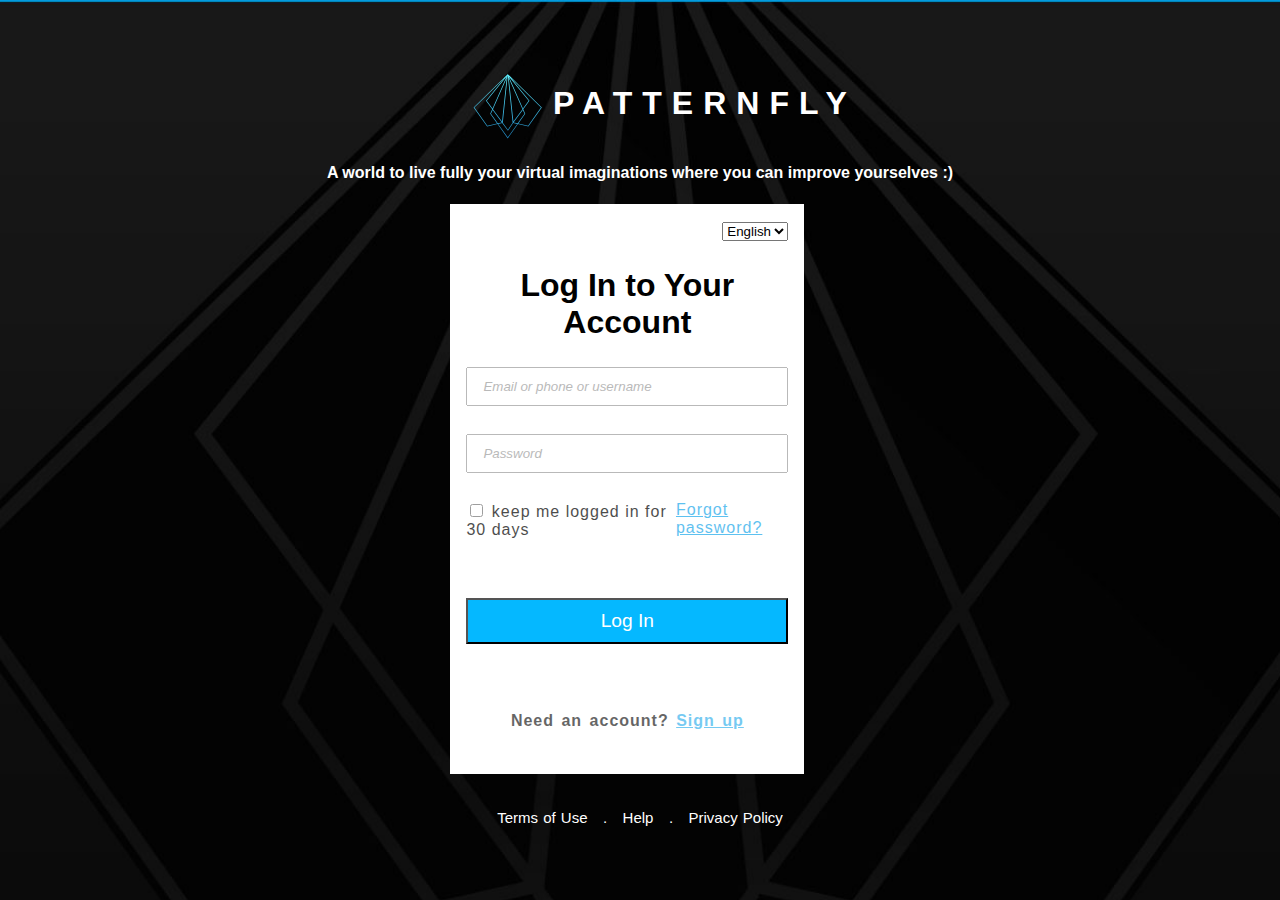
<file: index.html>
<!DOCTYPE html>
<html>
    <head>
        <meta name="viewport" content="width=device-width, initial-scale=1.0">
        <title>
            Art of Heart!
        </title>
        <style>
            @media print {
                body{
                    
                    background-color: gray !important;
                }
            }

            body{
                background-image: url(background_image.jpeg);
                background-repeat: no-repeat;
                height: 100%;
                background-size: cover;
                background-attachment: scroll;

                font-family :'Franklin Gothic Medium', 'Arial Narrow', Arial, sans-serif;
            }
            .div1{
                background-color: white;
                margin: 1% 35% 2% 35%;
                height: 50%;
                width:  28%;
                display: grid;
                grid-auto-rows: minmax(100%,auto);
                grid-gap: 20px;
                }
            .foorm{
                display: grid;
                grid-gap: 5px;
                
                padding-right: 1em;
                padding-left: 1em;
            }
            .f2{
                text-align: center;
            }
            
            .select{
                justify-self: end;
                
            }

           .div2{
                margin-top: 5%;
                margin-left: 36%;
                margin-right: 46%;
                display: grid;
                grid-template-columns: 1fr 1fr;
               
            }
            .div2-1{
              align-self: flex-end;
              justify-content: center;
            }
            .div2-2{
                color: white;
               
                letter-spacing: 10px;
                align-self: flex-start;
                justify-content: center;

            }
            
            div.bel{
                text-align: center;
                color: white;
                
            }

          .list{
                text-align: center;
                color: white;
                list-style: none;
                padding: 10px;
                word-spacing: 1px;
            }
            .list li{
                display: inline-block;
                font-size: 15px;
                padding-left: 5px;
                padding-right:5px;
                
            }
            input[type=text]{
                width: 100%;
                opacity: 0.5;
                box-sizing: border-box;
                padding-left:15px;
                padding-right: 15px;
                padding-top: 10px;
                padding-bottom: 10px;
                font-style: italic;
            }
            div.checkb{
              
              display:inline-flex;
              opacity:0.7;
              
              width:100%;
              justify-content: space-between;
              letter-spacing: 1px;
              border: none;
              
          }
          input[type=submit]{
                width: 100%;
                box-sizing: border-box;
                padding-left:15px;
                padding-right: 15px;
                padding-top: 10px;
                padding-bottom: 10px;
                color:white;
                background-color: rgb(5, 184, 255);
                font-size:larger;
            }
            div.signup{
                text-align: center;
                width: 100%;
                opacity: 0.6;
                word-spacing: 2px;
                letter-spacing: 1px;
            }
            @media only screen and (max-width: 768px) {
                [class="div1"] {
                    margin:auto;
                height:100%;
                width:  80%;
                     }
                [class="div2"]{
                   
                    margin-left: 10%;
                    margin-right: 10%;
                    display: grid;
                grid-template-columns: 1fr 1fr;
                }
                [class=".div2-1"]{
                  align-self: flex-end;
              
                }
                [class=".div2-2"]{
                    align-self: flex-start;
                
                }
            }
        </style>
    </head>
    <body>
       <div>
            <div class="div2"> 
            
                <div class="div2-1"><img src="icon.svg" height=65px width=90px></div>

               <div class="div2-2"> <h1>PATTERNFLY</h1> </div>
            
            </div>
            <div class="bel">
                <h4>A world to live fully your virtual imaginations where you can improve yourselves :)</h4>
            </div>
            <div class="div1">
                <form>
                <div class="foorm">
                    
                    <div class="select">
                        <br>
                        <select name="language" id="lan">
                            <option value="English">English</option>
                            <option value="Hindi">Hindi</option>
                        </select>
                    </div>
                    <div class="form f2"><h1>Log In to Your Account</h1></div>
                    <div class="inputs">
                        <input type="text" id="name" name="uname" placeholder="Email or phone or username" required/>
                    </div>
                    <br>
                    <div class="inputs">
                        <input type="text" id="password" name="password" placeholder="Password" required/>
                    </div>
                    <br>
                    <div class="checkb">
                        <div> <input type="checkbox" id="signin" name="sigin"ss/>
                        <label for="signin">keep me logged in for 30 days</label>
                        </div>
                       <div><a href="Assignment2.html" style="color: rgb(26, 168, 235);" target="_blank">Forgot password?</a>
                        </div>

                    </div>    
                    <div class="buttons">
                        <br><br><br>
                        <input type="submit" id="login" name="login" value="Log In"/>
                    </div>
                    <br>
                        <br>
                        
                        <div class="signup">
                            <h4>Need an account? <a href="Assignment2.html" target="_blank" style="color: rgb(26, 168, 235);"> Sign up</a></h4>
                        </div>
                        <br>
                </div>
            </form>
            </div>
            <div>
            <ul class="list">
                <li>Terms of Use</li>
                <li>.</li>
                <li>Help</li>
                <li>.</li>
                <li>Privacy Policy</li>
            </ul>
            </div>
       </div>
    </body>
</html>
<!--<form>
                        <br>
                        <div class="selec">
                            <select name="language" id="lan">
                                <option value="English">English</option>
                                <option value="Hindi">Hindi</option>
                            </select>
                        </div>
                        <div class="h22">
                            <h2>Log In to Your Account</h2>
                        </div>
                        <div class="inputs">
                            <input type="text" id="name" name="uname" placeholder="Email or phone or username" required/>
                        </div>
                        <br>
                        <div class="inputs">
                            <input type="text" id="password" name="password" placeholder="Password" required/>
                        </div>
                        <br>
                        <div class="checkb">
                            <div> <input type="checkbox" id="signin" name="sigin"ss/>
                            <label for="signin">keep me logged in for 30 days</label>
                            </div>
                           <div><a href="Assignment.html" style="color: rgb(26, 168, 235);" target="_blank">Forgot password?</a>
                            </div>

                        </div>
                        <br>
                        <br>
                        <br>
                        <div class="buttons">
                            <input type="button" id="login" name="login" value="Log In"/>
                        </div>
                        <br>
                        <br>
                        
                        <div class="signup">
                            <h3>Need an account? <a href="Assignment.html" target="_blank" style="color: rgb(26, 168, 235);"> Sign up</a></h3>
                        </div>
                        <br>
                        
                    </form>-->
                    <!--
            /*
            div.selec{
                text-align:right;
                opacity:0.7;
            }
            
            select{
                border: none;
                border-color: white;
            }
            div.h22{
                text-align: center;
                opacity: 0.8;
                
            }
            /*
            div.formm{
               margin-top: 30px;
                margin-left:30px;
                margin-right:30px;
                

                
            }
            div.inputs{
                height: 50%;
            }
            input[type=text]{
                width: 100%;
                opacity: 0.5;
                box-sizing: border-box;
                padding-left:15px;
                padding-right: 15px;
                padding-top: 10px;
                padding-bottom: 10px;
                font-style: italic;
            }
            input[type=button]{
                width: 100%;
                box-sizing: border-box;
                padding-left:15px;
                padding-right: 15px;
                padding-top: 10px;
                padding-bottom: 10px;
                color:white;
                background-color: rgb(5, 184, 255);
                font-size:larger;
            }
            div.signup{
                text-align: center;
                width: 100%;
                opacity: 0.6;
                word-spacing: 2px;
                letter-spacing: 1px;
            }
            div.checkb{
              
                display:inline-flex;
                opacity:0.7;
                
                width:100%;
                justify-content: space-between;
                
                padding-right:6px;
                border: none;
                
            }*/-->
</file>
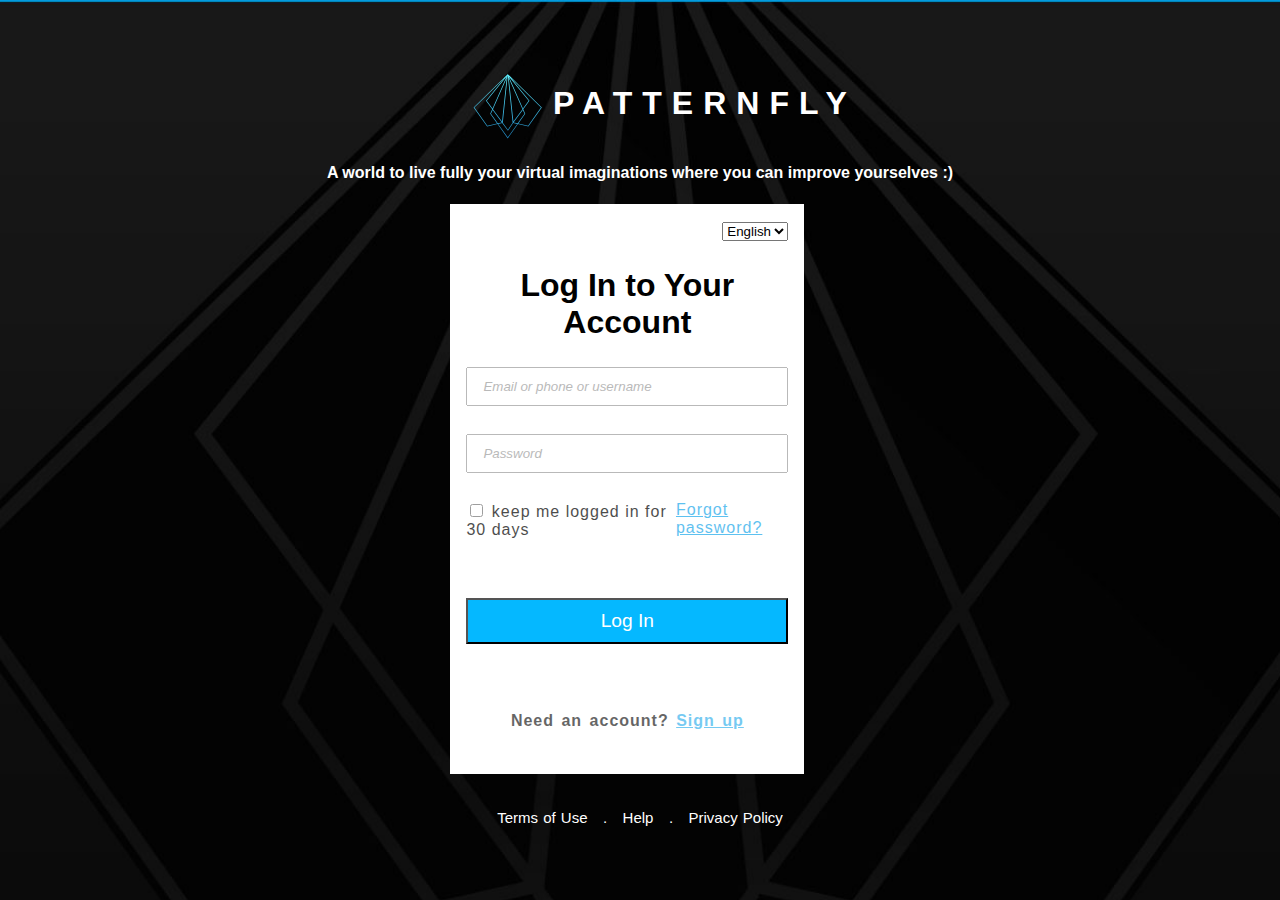
<file: index2.html>
<!DOCTYPE html>
<html>
    <head>
        <meta name="viewport" content="width=device-width, initial-scale=1.0">
        <link rel="stylesheet" href="style2.css">
        <title>
            Art of Heart!
        </title>
        
    </head>
    <body>
       <div>
            <div class="div2"> 
            
                <div class="div2-1"><img src="icon.svg" height=65px width=90px></div>

               <div class="div2-2"> <h1>PATTERNFLY</h1> </div>
            
            </div>
            <div class="bel">
                <h4>A world to live fully your virtual imaginations where you can improve yourselves :)</h4>
            </div>
            <div class="div1">
                <form>
                <div class="foorm">
                    
                    <div class="select">
                        <br>
                        <select name="language" id="lan">
                            <option value="English">English</option>
                            <option value="Hindi">Hindi</option>
                        </select>
                    </div>
                    <div class="form f2"><h1>Log In to Your Account</h1></div>
                    <div class="inputs">
                        <input type="text" id="name" name="uname" placeholder="Email or phone or username" required/>
                    </div>
                    <br>
                    <div class="inputs">
                        <input type="text" id="password" name="password" placeholder="Password" required/>
                    </div>
                    <br>
                    <div class="checkb">
                        <div> <input type="checkbox" id="signin" name="sigin"ss/>
                        <label for="signin">keep me logged in for 30 days</label>
                        </div>
                       <div><a href="Assignment2.html" style="color: rgb(26, 168, 235);" target="_blank">Forgot password?</a>
                        </div>

                    </div>    
                    <div class="buttons">
                        <br><br><br>
                        <input type="submit" id="login" name="login" value="Log In"/>
                    </div>
                    <br>
                        <br>
                        
                        <div class="signup">
                            <h4>Need an account? <a href="Assignment2.html" target="_blank" style="color: rgb(26, 168, 235);"> Sign up</a></h4>
                        </div>
                        <br>
                </div>
            </form>
            </div>
            <div>
            <ul class="list">
                <li>Terms of Use</li>
                <li>.</li>
                <li>Help</li>
                <li>.</li>
                <li>Privacy Policy</li>
            </ul>
            </div>
       </div>
    </body>
</html>
<!--<form>
                        <br>
                        <div class="selec">
                            <select name="language" id="lan">
                                <option value="English">English</option>
                                <option value="Hindi">Hindi</option>
                            </select>
                        </div>
                        <div class="h22">
                            <h2>Log In to Your Account</h2>
                        </div>
                        <div class="inputs">
                            <input type="text" id="name" name="uname" placeholder="Email or phone or username" required/>
                        </div>
                        <br>
                        <div class="inputs">
                            <input type="text" id="password" name="password" placeholder="Password" required/>
                        </div>
                        <br>
                        <div class="checkb">
                            <div> <input type="checkbox" id="signin" name="sigin"ss/>
                            <label for="signin">keep me logged in for 30 days</label>
                            </div>
                           <div><a href="Assignment.html" style="color: rgb(26, 168, 235);" target="_blank">Forgot password?</a>
                            </div>

                        </div>
                        <br>
                        <br>
                        <br>
                        <div class="buttons">
                            <input type="button" id="login" name="login" value="Log In"/>
                        </div>
                        <br>
                        <br>
                        
                        <div class="signup">
                            <h3>Need an account? <a href="Assignment.html" target="_blank" style="color: rgb(26, 168, 235);"> Sign up</a></h3>
                        </div>
                        <br>
                        
                    </form>-->
                    <!--
            /*
            div.selec{
                text-align:right;
                opacity:0.7;
            }
            
            select{
                border: none;
                border-color: white;
            }
            div.h22{
                text-align: center;
                opacity: 0.8;
                
            }
            /*
            div.formm{
               margin-top: 30px;
                margin-left:30px;
                margin-right:30px;
                

                
            }
            div.inputs{
                height: 50%;
            }
            input[type=text]{
                width: 100%;
                opacity: 0.5;
                box-sizing: border-box;
                padding-left:15px;
                padding-right: 15px;
                padding-top: 10px;
                padding-bottom: 10px;
                font-style: italic;
            }
            input[type=button]{
                width: 100%;
                box-sizing: border-box;
                padding-left:15px;
                padding-right: 15px;
                padding-top: 10px;
                padding-bottom: 10px;
                color:white;
                background-color: rgb(5, 184, 255);
                font-size:larger;
            }
            div.signup{
                text-align: center;
                width: 100%;
                opacity: 0.6;
                word-spacing: 2px;
                letter-spacing: 1px;
            }
            div.checkb{
              
                display:inline-flex;
                opacity:0.7;
                
                width:100%;
                justify-content: space-between;
                
                padding-right:6px;
                border: none;
                
            }*/-->
</file>
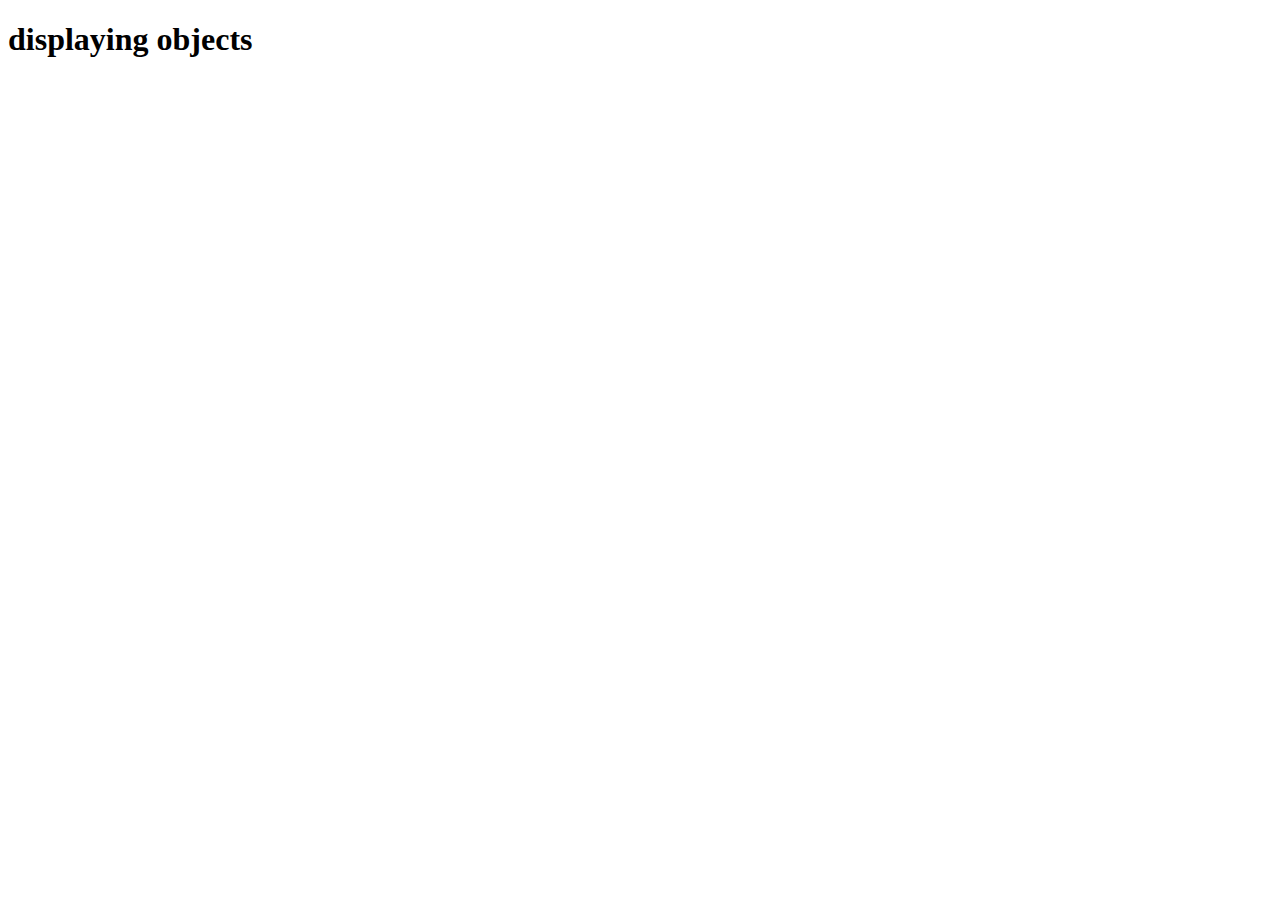
<file: Simple.html>
<!DOCTYPE html>
<html>
<head>
    <title>Objects</title>
   
</head>
<body>
    
    <h1>displaying objects</h1>
    <p id="p1"></p>
    <br>
    <p id="p2"></p>
    <br>
    <p id="p3"></p>
    <br>
    <script src="JsPrototype.js"></script>
</body>
</html>
</file>
<file: style2.css>
@media print {
    body{
        
        background-color: gray !important;
    }
}

body{
    background-image: url(background_image.jpeg);
    background-repeat: no-repeat;
    height: 100%;
    background-size: cover;
    background-attachment: scroll;

    font-family :'Franklin Gothic Medium', 'Arial Narrow', Arial, sans-serif;
}
.div1{
    background-color: white;
    margin: 1% 35% 2% 35%;
    height: 50%;
    width:  28%;
    display: grid;
    grid-auto-rows: minmax(100%,auto);
    grid-gap: 20px;
    }
.foorm{
    display: grid;
    grid-gap: 5px;
    
    padding-right: 1em;
    padding-left: 1em;
}
.f2{
    text-align: center;
}

.select{
    justify-self: end;
    
}

.div2{
    margin-top: 5%;
    margin-left: 36%;
    margin-right: 46%;
    display: grid;
    grid-template-columns: 1fr 1fr;
   
}
.div2-1{
  align-self: flex-end;
  justify-content: center;
}
.div2-2{
    color: white;
   
    letter-spacing: 10px;
    align-self: flex-start;
    justify-content: center;

}

div.bel{
    text-align: center;
    color: white;
    
}

.list{
    text-align: center;
    color: white;
    list-style: none;
    padding: 10px;
    word-spacing: 1px;
}
.list li{
    display: inline-block;
    font-size: 15px;
    padding-left: 5px;
    padding-right:5px;
    
}
input[type=text]{
    width: 100%;
    opacity: 0.5;
    box-sizing: border-box;
    padding-left:15px;
    padding-right: 15px;
    padding-top: 10px;
    padding-bottom: 10px;
    font-style: italic;
}
div.checkb{
  
  display:inline-flex;
  opacity:0.7;
  
  width:100%;
  justify-content: space-between;
  letter-spacing: 1px;
  border: none;
  
}
input[type=submit]{
    width: 100%;
    box-sizing: border-box;
    padding-left:15px;
    padding-right: 15px;
    padding-top: 10px;
    padding-bottom: 10px;
    color:white;
    background-color: rgb(5, 184, 255);
    font-size:larger;
}
div.signup{
    text-align: center;
    width: 100%;
    opacity: 0.6;
    word-spacing: 2px;
    letter-spacing: 1px;
}
 /*@media only screen and (max-width: 768px) {
    [class="div1"] {
        margin:auto;
    height:100%;
    width:  80%;
         }
    [class="div2"]{
       
        margin-left: 10%;
        margin-right: 10%;
        display: grid;
    grid-template-columns: 1fr 1fr;
    }
    [class=".div2-1"]{
      align-self: flex-end;
  
    }
    [class=".div2-2"]{
        align-self: flex-start;
    
    }
}*/
@media only screen and (max-width: 768px) {
    [class="div1"] {
        margin:auto;
    height:100%;
    width:  80%;
         }
    [class="div2"]{
       
        margin-left: 10%;
        margin-right: 10%;
        display: grid;
    grid-template-columns: 1fr 1fr;
    }
    [class=".div2-1"]{
      align-self: flex-end;
  
    }
    [class=".div2-2"]{
        align-self: flex-start;
    
    }
}
</file>
